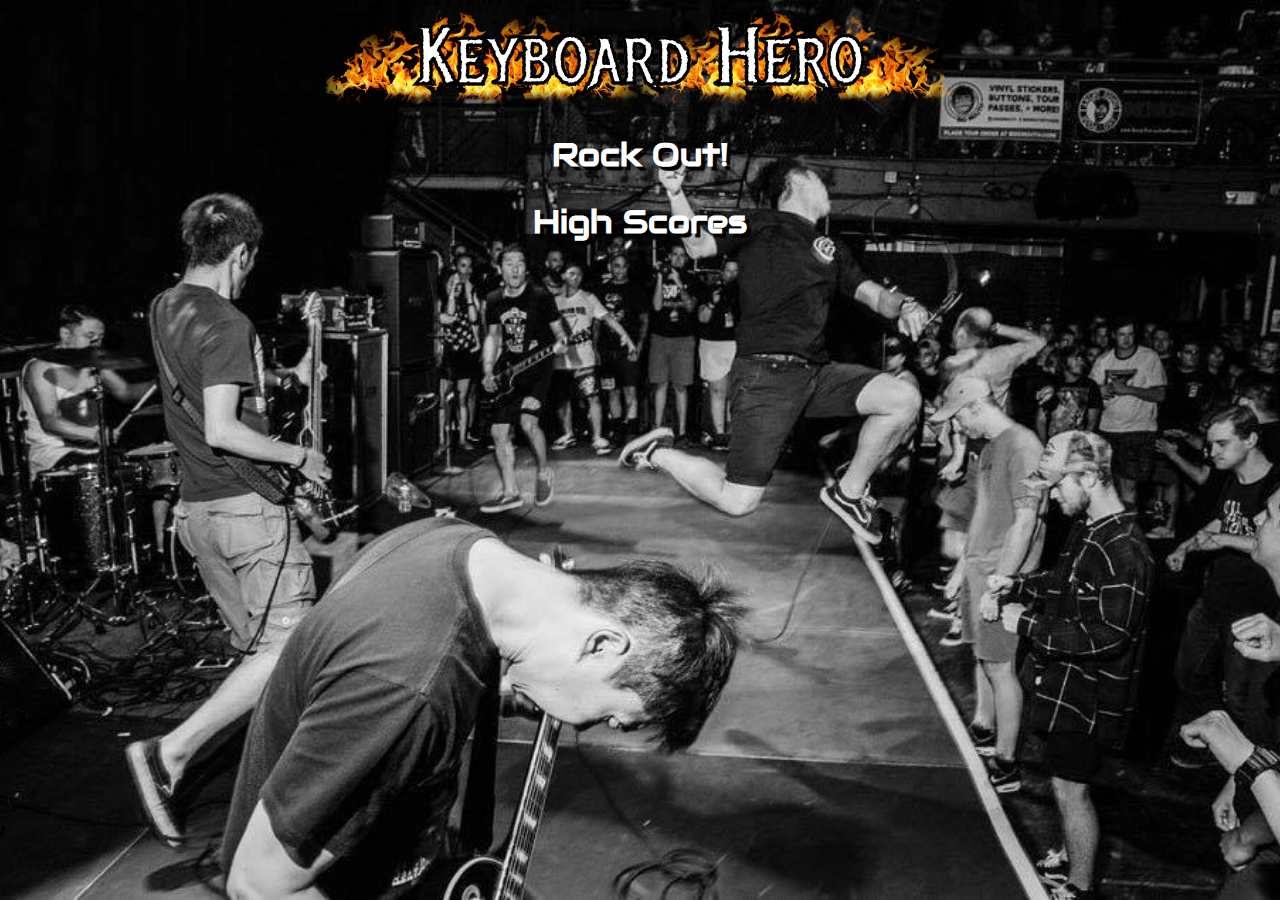
<file: frontend/index.html>
<!DOCTYPE html>
<html>
<head>
  <meta charset="utf-8">
  <title>Keyboard Hero</title>
  <link href="https://fonts.googleapis.com/css?family=Metal+Mania" rel="stylesheet">
  <link href="https://fonts.googleapis.com/css?family=Audiowide" rel="stylesheet">
  <link href="https://fonts.googleapis.com/css?family=Press+Start+2P" rel="stylesheet">
  <link rel="stylesheet" type="text/css" href="style.css" />
  <h1>Keyboard Hero</h1>
</head>
<body>
  <div class="mainbodyclass" id="mainbody">
  </div>


  <script src="./p5/p5.min.js"></script>
  <script src="./p5/p5.dom.min.js"></script>
  <script src="songs.js"></script>
  <script src="input.js"></script>
  <script src="fret.js"></script>
  <script src="index.js"></script>
  <script src="songadapter.js"></script>
  <script src="scoreadapter.js"></script>
  <div id="canvas-and-score">
    <script src="sketch.js"></script>
  </div>
</body>
</html>
</file>
<file: frontend/style.css>
h1 {
  display: flex;
  justify-content: center;
  margin-left: auto;
  margin-right: auto;
  text-align: center;
  margin-top: 0.5rem;
  margin-bottom: 0;
  width: 50%;
  font-family: 'Metal Mania', cursive;
  font-size: 5rem;
  background: url('./images/fire.png');
  background-size: contain;
  color: white;
  -webkit-text-stroke-width: 0.05rem;
  -webkit-text-stroke-color: black;
}

body {
 background: url('./images/homepage.jpg') no-repeat center center fixed;
 -webkit-background-size: cover;
 -moz-background-size: cover;
 -o-background-size: cover;
 background-size: cover;
}

.mainbodyclass {
  align-content: center;
  justify-content: center;
  text-align: center;
}

.mainbodyclass h2 {
  font-family: 'Audiowide', cursive;
  font-size: 2rem;
  color: white;
  text-shadow: 4px 4px 1px black;
  margin-left: auto;
  margin-right: auto;
  width: 30%;
}

.mainbodyclass h3{
  font-family: 'Audiowide', cursive;
  font-size: 2rem;
  color: white;
  text-shadow: 4px 4px 1px black;
}

canvas{
  margin-top: 0
}

img:hover{
  cursor: pointer;
}

.mainbodyclass h2:hover{
  color: grey;
  cursor: pointer;
}

#homepage{
  position: absolute;
  display: flex;
  justify-content: center;
  margin-left: auto;
  margin-right: auto;
  text-align: center;
  margin-top: 0.5rem;
  margin-bottom: 0;
  width: 25%;
  font-family: 'Metal Mania', cursive;
  font-size: 2rem;
  color: white;
  text-shadow: 4px 4px 1px black;
  top: 0;
  left: 0;
  letter-spacing: 1px;
}

#homepage:hover{
  color: red;
  cursor: pointer;
}
/* Score Submit Form */
#player-name{
  margin-left: auto;
  margin-right: auto;
  width: 15%;
  height: 20px;
  border-radius: 4px;
  margin-bottom: 2rem;
}

#scoreSubmit{
  font-family: 'Press Start 2P', cursive;
  color: white;
  font-size: 1rem;
  text-shadow: 4px 4px 1px black;
  padding-bottom: .5rem;
}

#submit-points-form{
  font-family: "Gill Sans", "Gill Sans MT", Calibri, sans-serif;
		font-size: 1rem;
		text-transform: uppercase;
		padding: 4px 20px;
		width: 200px;
		border-radius: 10px;
		color: white;
		text-shadow: -1px -1px 1px rgba(0,0,0,0.8);
		border: 5px solid transparent;
		border-bottom-color: rgba(0,0,0,0.35);
		background: rgba(139, 0, 139, 0.8);
    outline: 0 !important;
    cursor: pointer;
		animation: pulse 1s infinite alternate;
		transition: background 0.4s, border 0.2s, margin 0.2s;
}

#submit-points-form:hover {
		background: rgba(255,0,255,0.8);
		margin-top: -1px;
		animation: none;
	}
#submit-points-form:active {
	border-bottom-width: 0;
	margin-top: 5px;
}
@keyframes pulse {
	0% {
		margin-top: 0px;
	}
	100% {
		margin-top: 6px;
	}
}

/* Create translucent background for list */
.scorelist{
  background-color: rgba(51,51,51,0.8);
  text-align: center;
  margin-left: auto;
  margin-right: auto;
  width: 50%;
}



/* Gets rid of bullets */
ul{
  list-style-type: none;
  }

  li {
    font-family: 'Press Start 2P', cursive;
    color: white;
    font-size: 1rem;
    text-shadow: 4px 4px 1px #000;
    padding-top:1em;
  }

  li:first-of-type {
    padding-top:2em;
  }
  li:last-of-type {
    padding-bottom:2em;
  }

/* Song Image Spacing and Size */
img{
  height: 220px;
  width: auto;
  padding-left: 1rem;
  padding-right: 1rem;
}

/* FLEX CONTAINER FOR THE OPTION */
.flex-container{
  display: flex;
  justify-content: center;
  align-content: center;
  text-align: center;
}

h4{
  font-family: 'Audiowide', cursive;
  color: white;
  font-size: 1.25rem;
  text-shadow: 2px 2px 2px black;
}

.scoreClass{
  width: 600px;
}

.scoreClass h2{
    width: 45% !important;
    cursor: auto !important;
}
.scoreClass h2:hover{
  color: white;
}

.scoreClass p{
  margin: auto;
  color: red;
  font-size: 8rem;
  margin-top: -7rem;
  margin-right: 2rem;
}

#point-div {
  display: flex;
  width: 200px;
}
</file>
